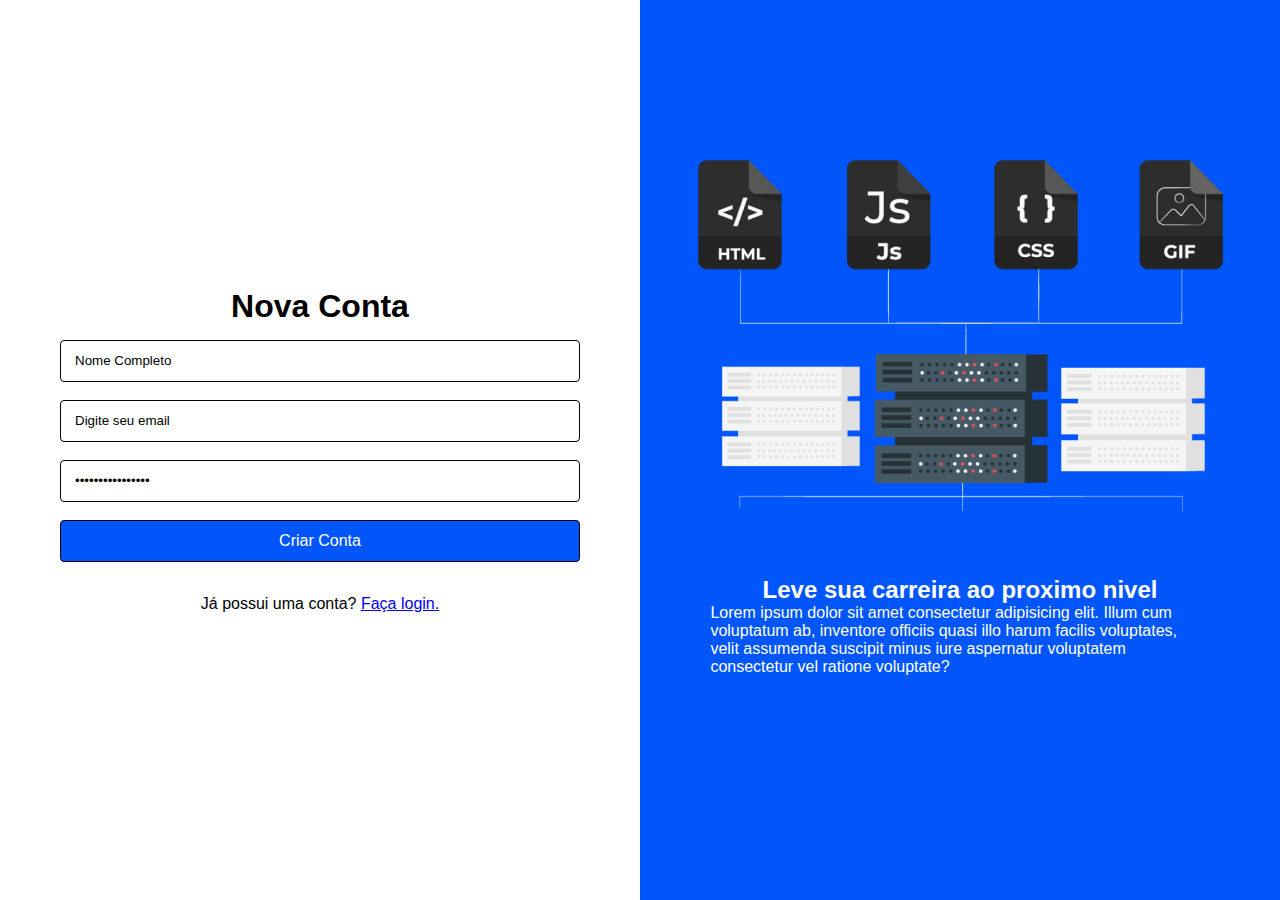
<file: index.html>
<!DOCTYPE html>
<html lang="pt-br">

<head>
    <meta charset="UTF-8">
    <meta name="viewport" content="width=device-width, initial-scale=1.0">
    <link rel="stylesheet" href="style.css">
    <title>Desafio</title>
</head>

<body>

    <main class="container">


        <div class="CardE">
            <div class="conta">
                <h1>Nova Conta</h1>
                <form class="form">
                    <input class="input" type="text" value="Nome Completo">
                    <input class="input" type="email" value="Digite seu email">
                    <input class="input" type="password" value="Digite sua senha">
                
                    <input class="button" type="button" value="Criar Conta">
                </form>
                <div>                    
                    <span>Já possui uma conta? <a href="indexx.html">Faça login.</a></span>
                </div>
            </div>
        </div>

        <div class="CardD">

            <img src="info.png">
            <div class="meio">

                <h2> Leve sua carreira ao proximo nivel</h2>
                <p>Lorem ipsum dolor sit amet consectetur adipisicing elit. Illum cum voluptatum ab, inventore officiis
                    quasi illo harum facilis voluptates, velit assumenda suscipit minus iure aspernatur voluptatem
                    consectetur vel ratione voluptate?</p>
            </div>
        </div>



    </main>


</body>

</html>
</file>
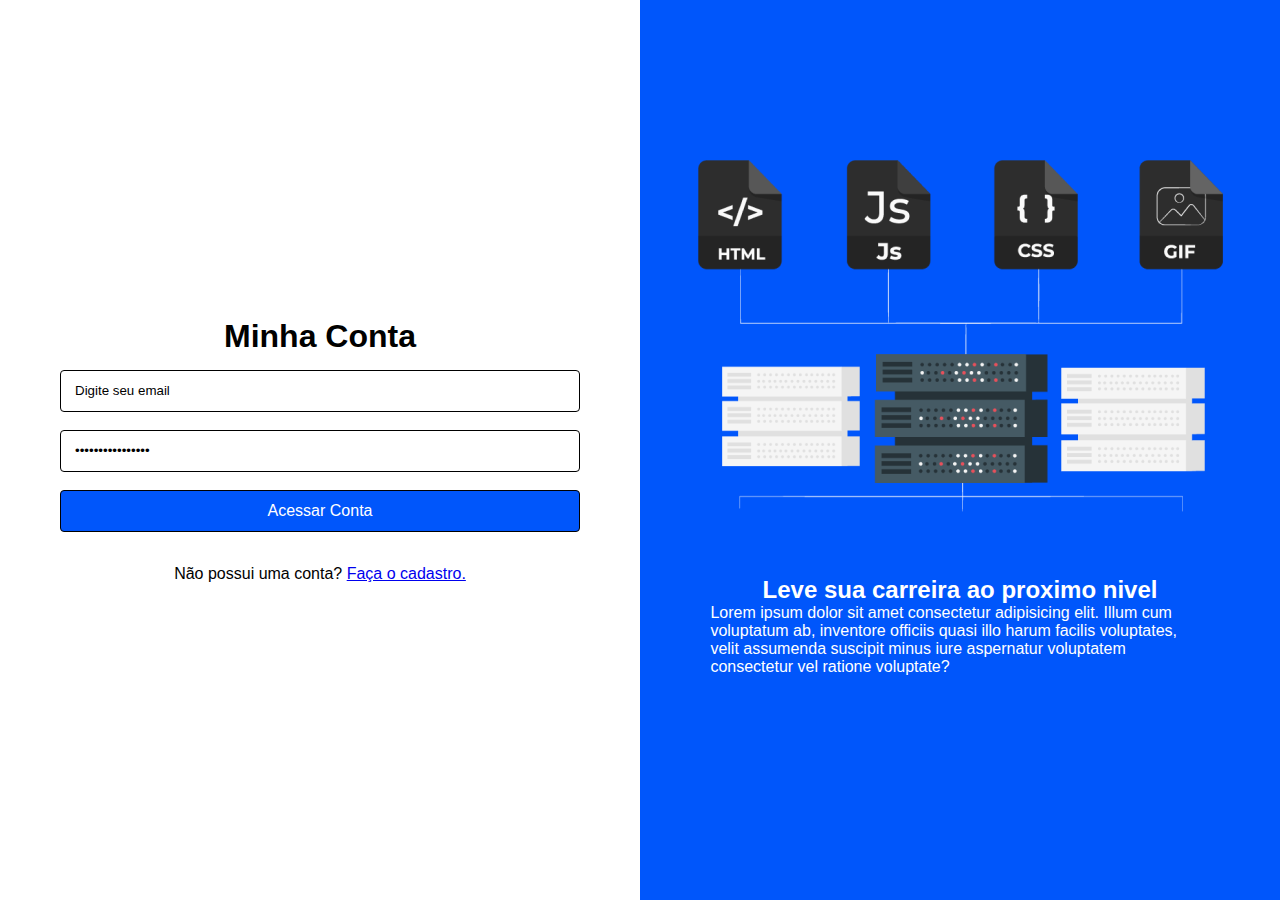
<file: indexx.html>
<!DOCTYPE html>
<html lang="pt-br">

<head>
    <meta charset="UTF-8">
    <meta name="viewport" content="width=device-width, initial-scale=1.0">
    <link rel="stylesheet" href="style.css">
    <title>Desafio</title>
</head>

<body>

    <main class="container">


        <div class="CardE">
            <div class="conta">
                <h1>Minha Conta</h1>
                <form class="form">
                    <input class="input" type="email" value="Digite seu email">
                    <input class="input" type="password" value="Digite sua senha">
                    
                    <input class="button" type="button" value="Acessar Conta">
                </form>
                <div>                    
                    <span>Não possui uma conta? <a href="index.html">Faça o cadastro.</a></span>
                </div>
            </div>
        </div>

        <div class="CardD">

            <img src="info.png">
            <div class="meio">

                <h2> Leve sua carreira ao proximo nivel</h2>
                <p>Lorem ipsum dolor sit amet consectetur adipisicing elit. Illum cum voluptatum ab, inventore officiis
                    quasi illo harum facilis voluptates, velit assumenda suscipit minus iure aspernatur voluptatem
                    consectetur vel ratione voluptate?</p>
            </div>
        </div>



    </main>


</body>

</html>
</file>
<file: style.css>
*{
    margin: 0;
    padding: 0;
    outline: 0;
    box-sizing: border-box;

}
body{
    font-family: sans-serif;
}
.container{
    display: flex;
    flex-direction: row;
    align-items: center;
}

.CardE{
    display: flex;
    flex-direction: column;
    align-items: center;
    justify-content: center;
    background-color: #FFFFFF;
    width: 100vw;
    height: 100vh;
    
}

.CardD{
    display: flex;
    flex-direction: column;
    align-items: center;
    justify-content: center;
    background-color: #0056FB;
    width: 100vw;
    height: 100vh;
    color: #FFFFFF;

}

.meio{
    display: flex;
    flex-direction: column;
    align-items: center;
    padding: 10%;
    max-width: 98%;
}

.CardD img{
    max-width: 90%;
}

.conta{
    display: flex;
    flex-direction: column;
    align-items: center;
    width: 100%;
    max-width: 560px;
    gap: 15px;
    padding: 0 20px;
}

.button{
    color: #FFFFFF;
    background-color: #0056FB;
    width: 100%;
    cursor: pointer;
    font-size: 16px;
}
input{
    border: 1px solid #000;
    border-radius: 4px;
    margin-bottom: 18px;
    min-width: 100%;
    padding: 0 14px;
    height: 42px;
}


@media(max-width: 700px){
    .container{
        flex-direction: column;
        justify-content: center;
        min-height: 100vh;
    }
    .CardD{
    width: 100%;
    padding: 35px 0;
    height: 100%;
    }
    .CardE{
        padding: 32px 0;
        width: 100%;
        height: 100%;
    }
    
    .CardD img{
        max-width: 75%;
    }

}
</file>
